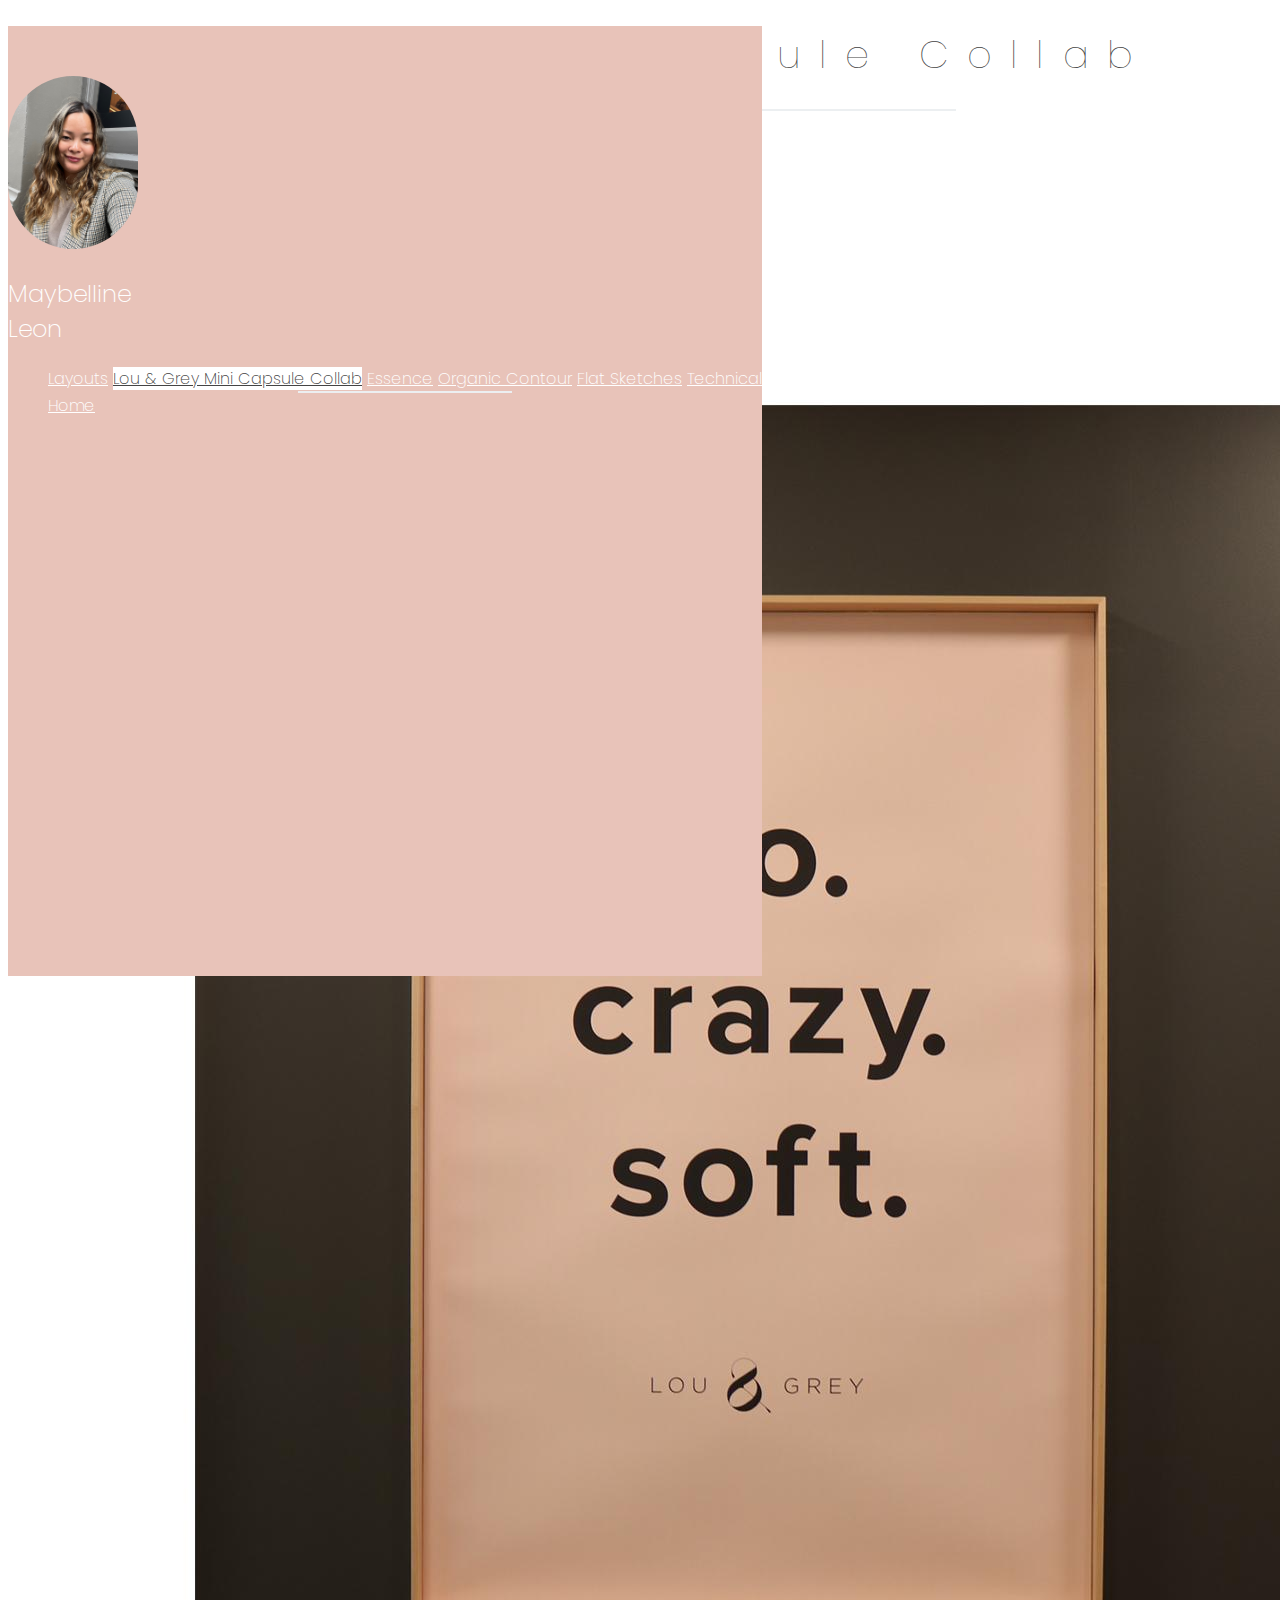
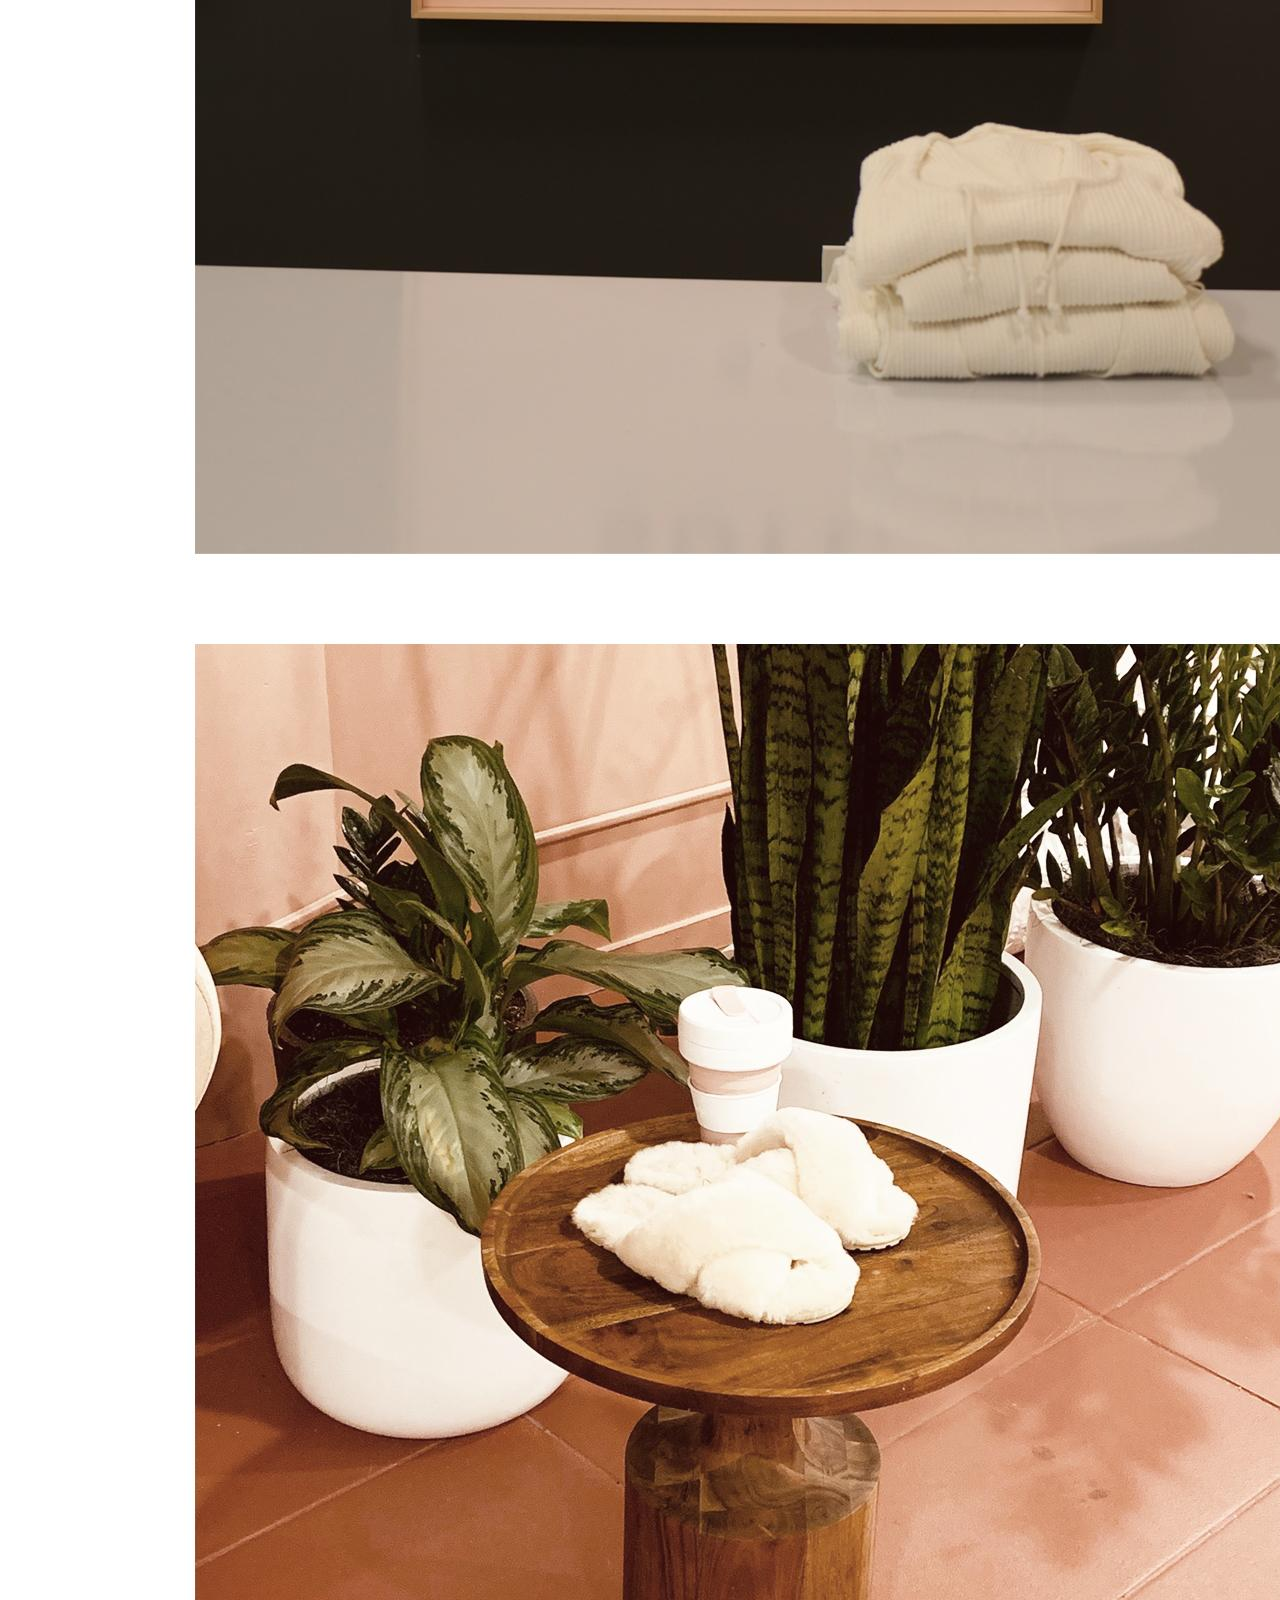
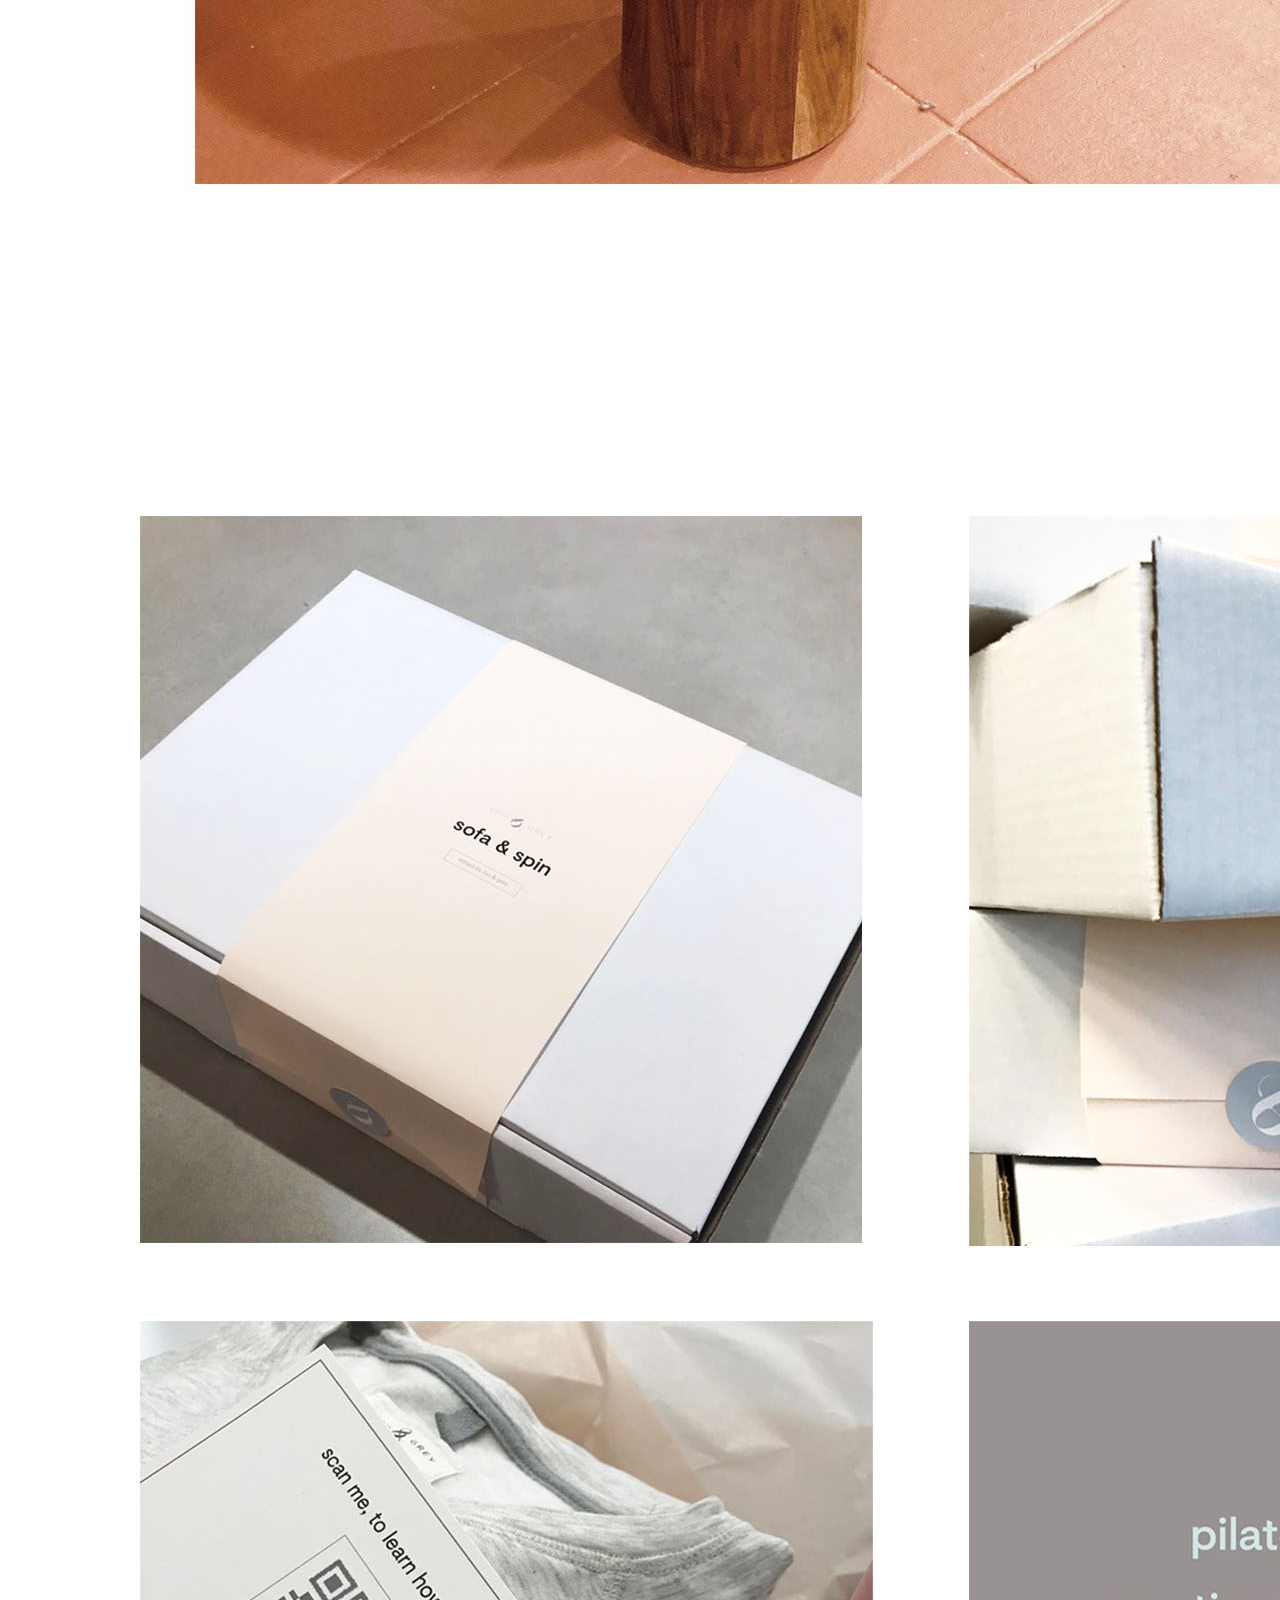
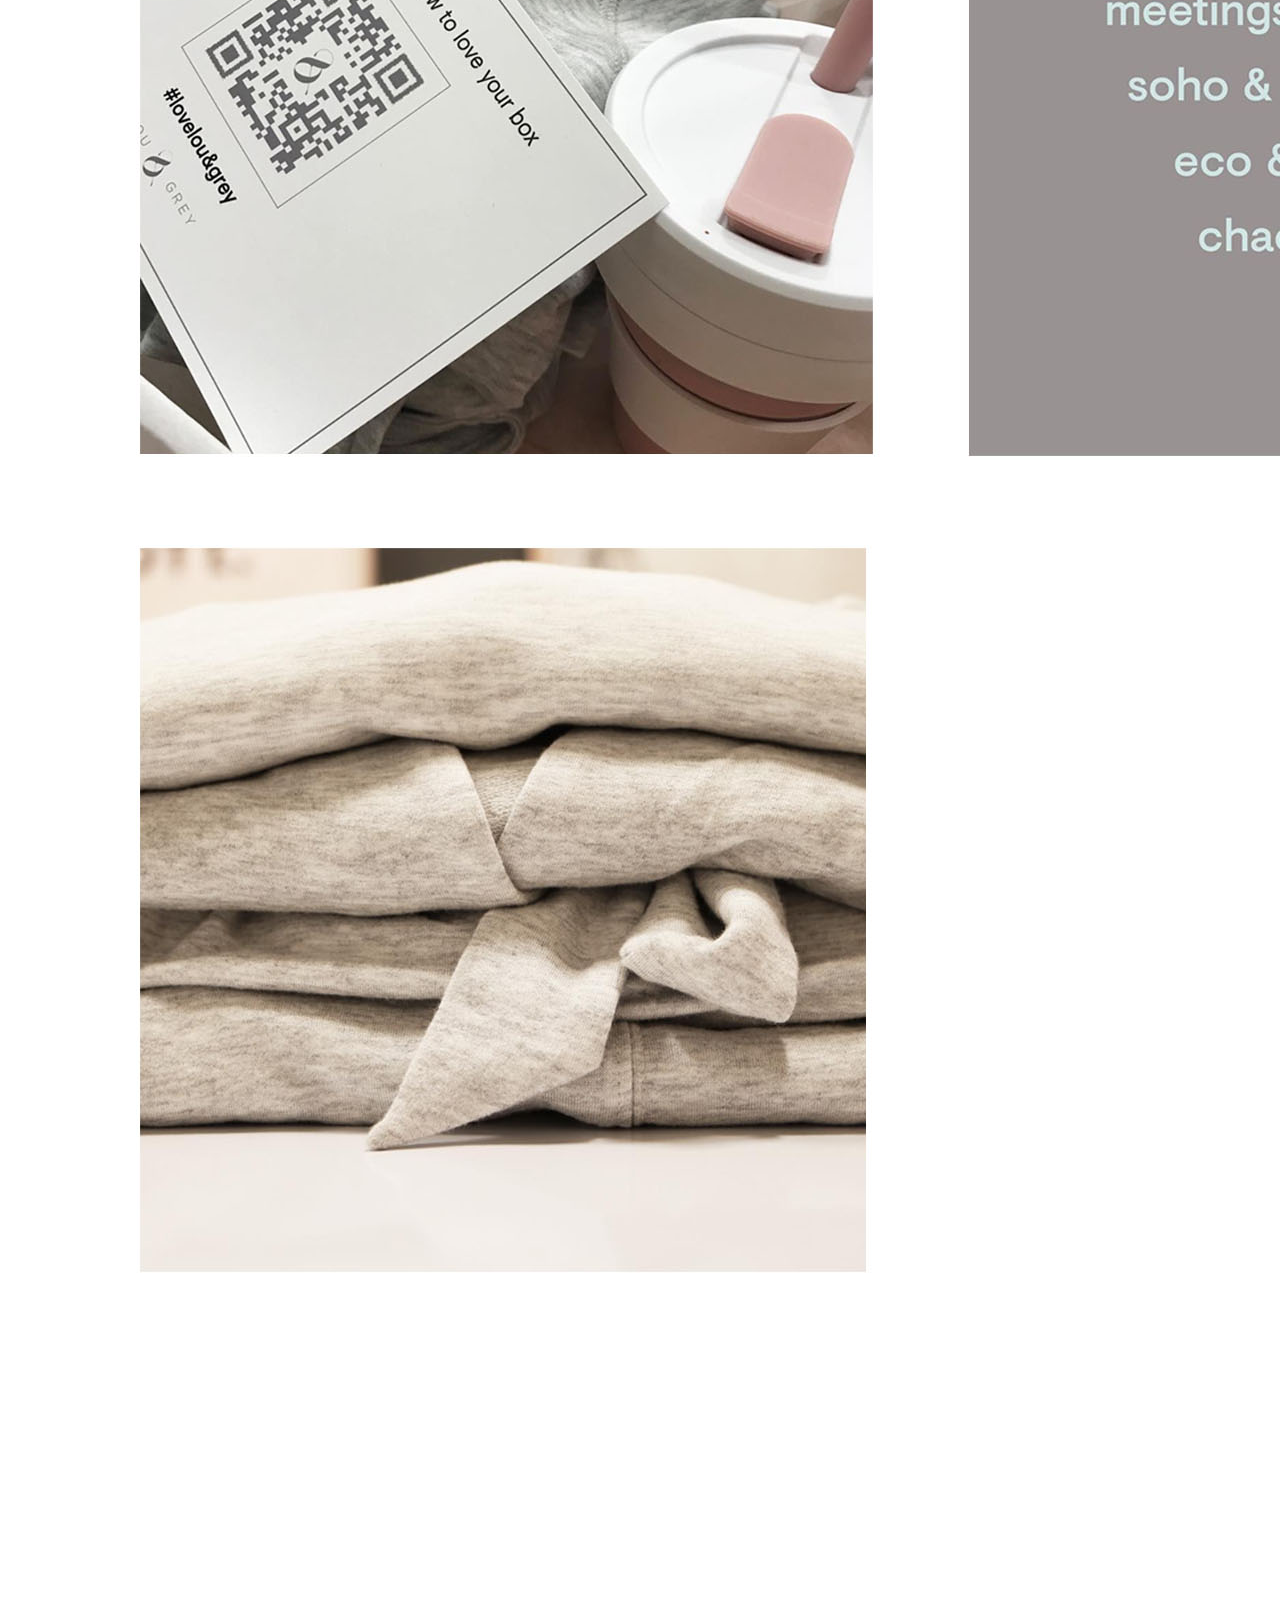
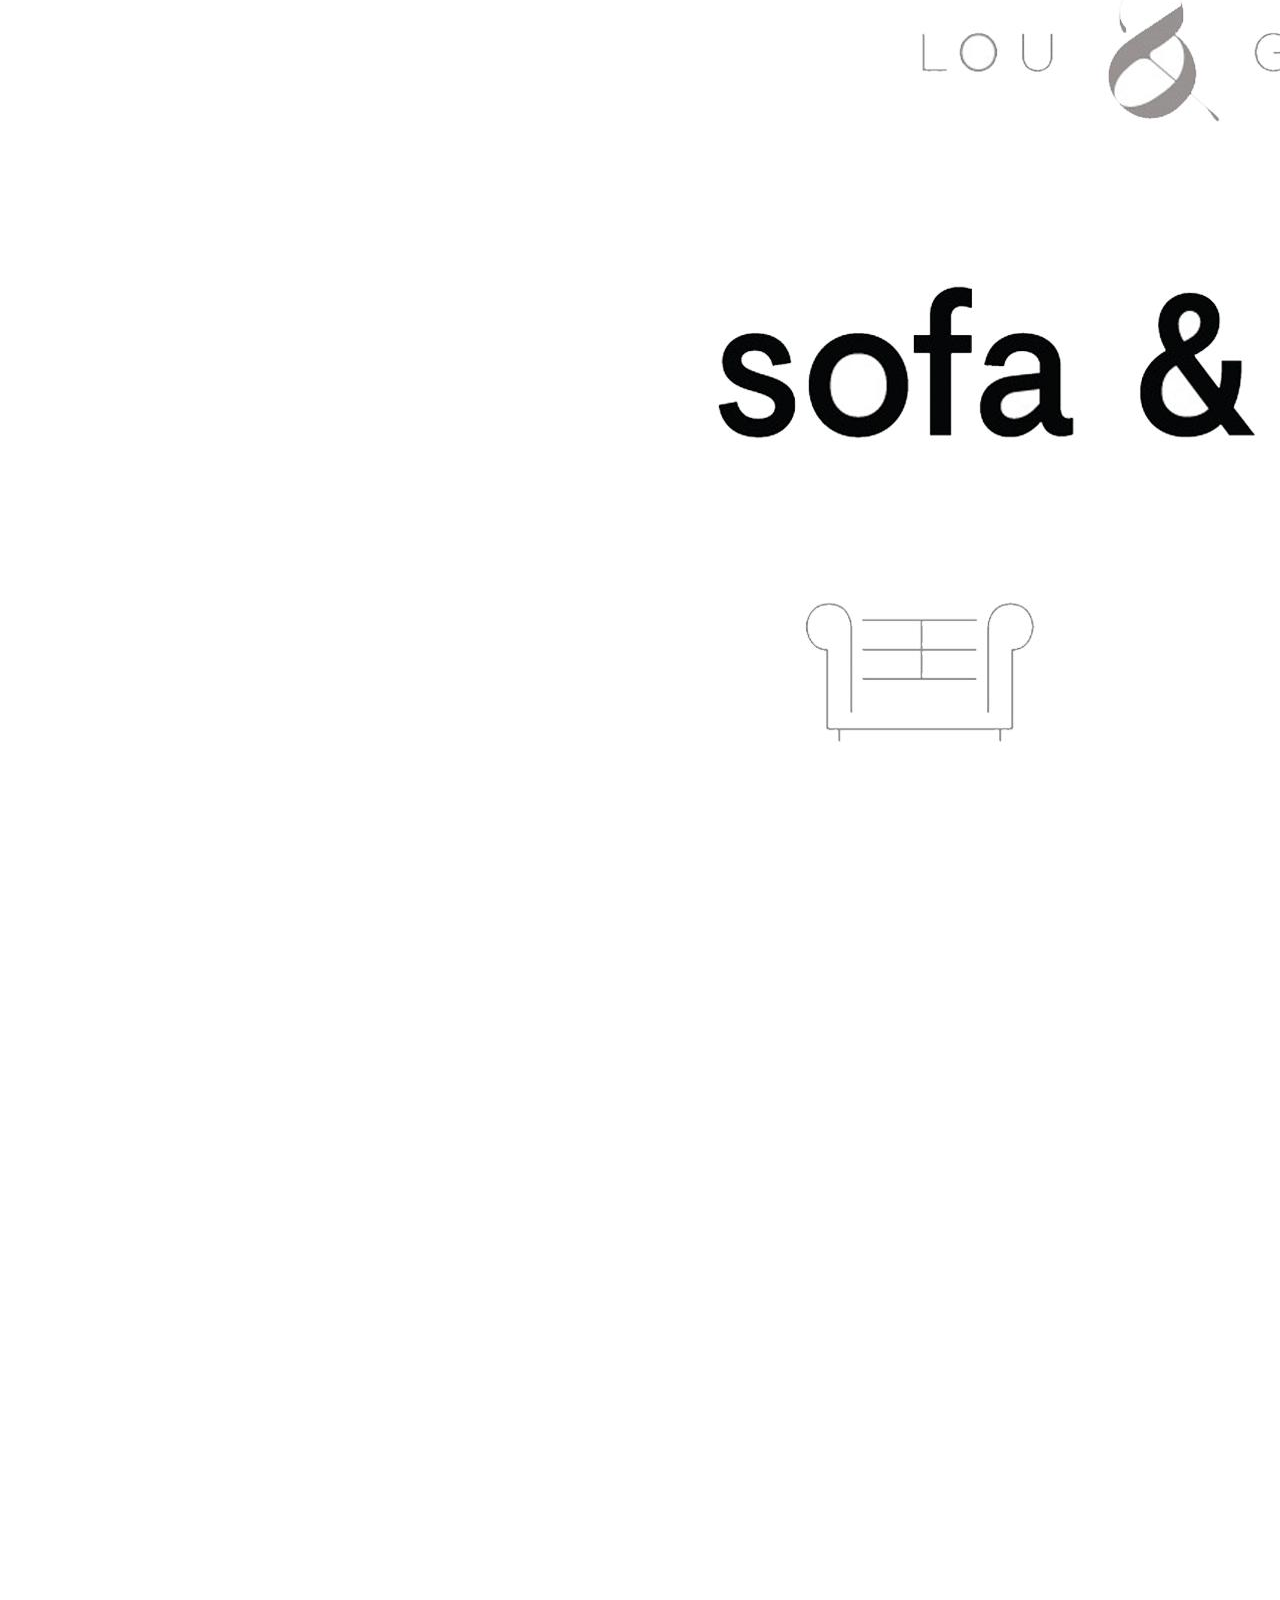
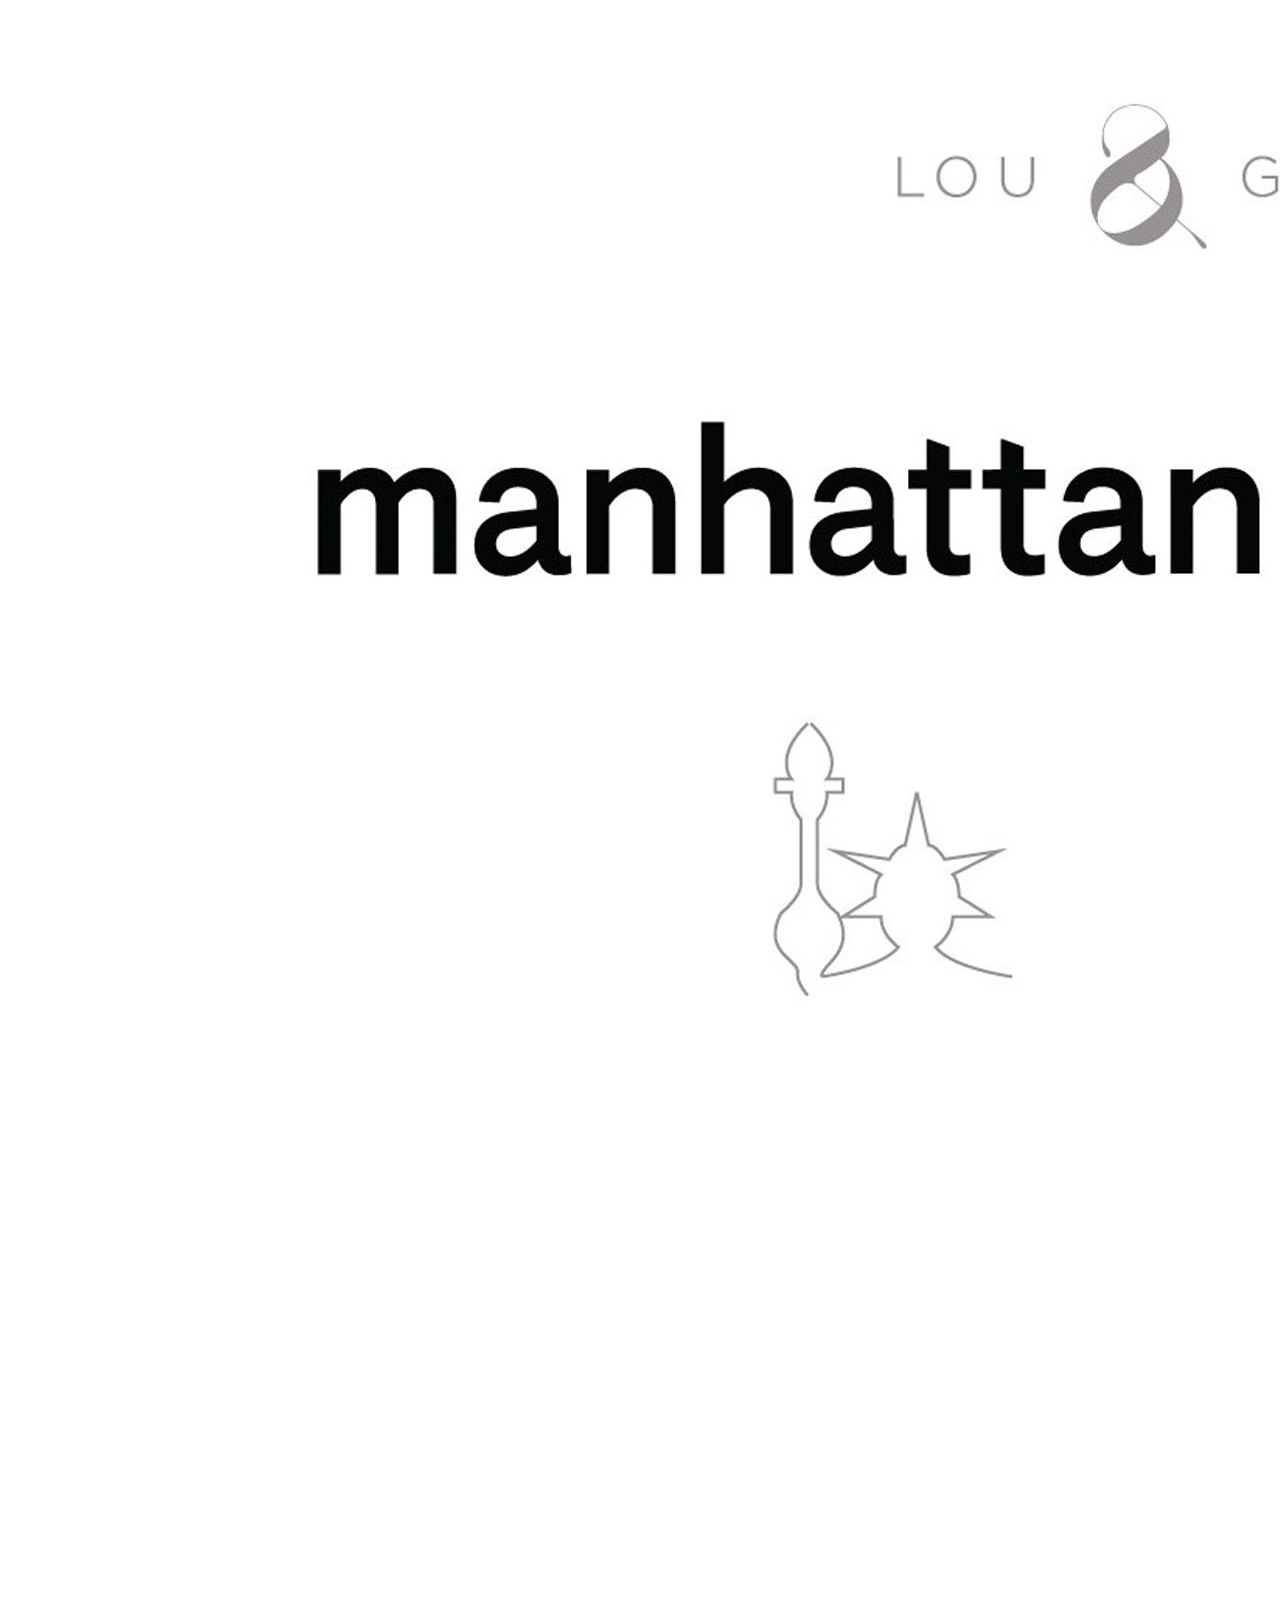
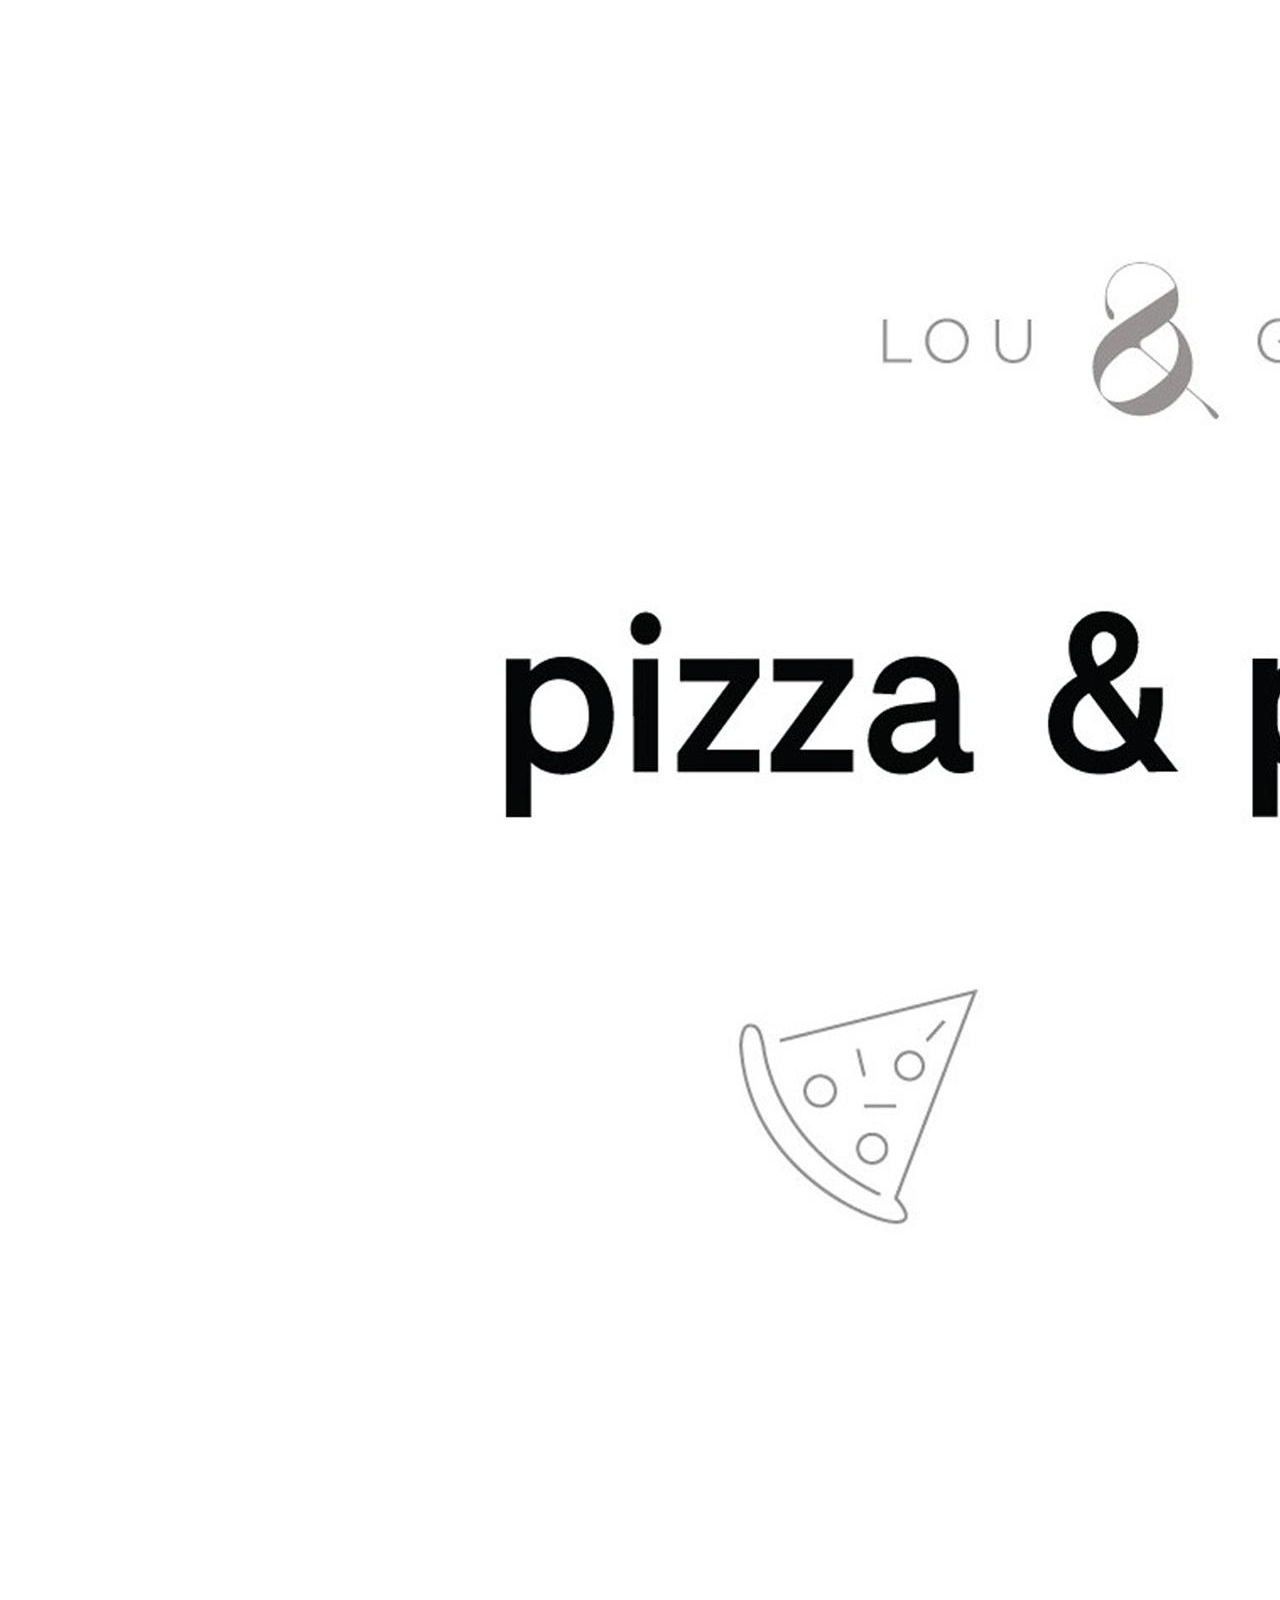
<file: Lou&grey.html>
<!doctype html>
<html lang="en">

<head>
    <!-- Required meta tags -->
    <meta charset="utf-8">
    <meta name="viewport" content="width=device-width, initial-scale=1">

    <!-- Bootstrap CSS -->
    <link href="https://cdn.jsdelivr.net/npm/bootstrap@5.0.0-beta1/dist/css/bootstrap.min.css" rel="stylesheet"
        integrity="sha384-giJF6kkoqNQ00vy+HMDP7azOuL0xtbfIcaT9wjKHr8RbDVddVHyTfAAsrekwKmP1" crossorigin="anonymous">
    <link rel="stylesheet" href="css/main.css">
    <title>Maybelline Leon</title>
</head>

<body>
    <div class="container-fluid super">
        <div class="row no-gutters">
            <nav class="col-3 text-center side-bar">
                <div class="">
                    <img class="profile-image" src="images/profile.jpg" width="130px" alt="">
                    <div class="name mt-4">
                        <h2>Maybelline<br>Leon</h2>
                    </div>
                    <div class="links mt-4">
                        <ul class="list-group">
                            <a href="layouts.html" class="list-group-item list-group-item-action">Layouts</a>
                            <a href="lou&grey.html" class="active-list-item  list-group-item">Lou & Grey Mini
                                Capsule Collab</a>
                            <a href="essence.html" class="list-group-item list-group-item-action">Essence</a>
                            <a href="organic-contour.html" class="list-group-item list-group-item-action">Organic
                                Contour</a>
                            <a href="flat-sketches.html" class="list-group-item list-group-item-action">Flat
                                Sketches</a>
                            <a href="tech-packs.html" class="list-group-item list-group-item-action">Technical</a>

                            <div class="my-border-side-bar mt-3 mb-2"></div>
                            <a href="index.html" class="list-group-item list-group-item-action">Home</a>
                        </ul>
                    </div>
                </div>
            </nav>
            <div class="col-md-9 offset-md-3 col-sm-12 main">

                <nav class="navbar album-title">
                    <div class="container-fluid">
                        <span class="navbar-text text-center" style="width: 100%;">
                            <h1>Lou & Grey Mini Capsule Collab</h1>
                        </span>
                        <div class="my-border"></div>
                    </div>
                </nav>

                <div class="row no-gutters">

                    <div class="col-12">
                        <div class="card" style="width: 100%;">
                            <img src="images/LOU & GREY MINI CAPSULE COLLAB/1.jpg" class="card-img-top" alt="...">
                            <div class="card-body">
                                <p class="card-text text-center my-5"></p>
                            </div>
                        </div>
                    </div>

                    <div class="col-12">
                        <div class="card" style="width: 100%;">
                            <img src="images/LOU & GREY MINI CAPSULE COLLAB/2.jpg" class="card-img-top" alt="...">
                            <div class="card-body">
                                <p class="card-text text-center my-5"></p>
                            </div>
                        </div>
                    </div>

                    <div class="col-12">
                        <div class="card" style="width: 100%;">
                            <img src="images/LOU & GREY MINI CAPSULE COLLAB/3.jpg" class="card-img-top" alt="...">
                            <div class="card-body">
                                <p class="card-text text-center my-5"></p>
                            </div>
                        </div>
                    </div>

                    <div class="col-12">
                        <div class="card" style="width: 100%;">
                            <img src="images/LOU & GREY MINI CAPSULE COLLAB/4.jpg" class="card-img-top" alt="...">
                            <div class="card-body">
                                <p class="card-text text-center my-5"></p>
                            </div>
                        </div>
                    </div>

                    <div class="col-12">
                        <div class="card" style="width: 100%;">
                            <img src="images/LOU & GREY MINI CAPSULE COLLAB/5.jpg" class="card-img-top" alt="...">
                            <div class="card-body">
                                <p class="card-text text-center my-5"></p>
                            </div>
                        </div>
                    </div>

                    <div class="col-12">
                        <div class="card" style="width: 100%;">
                            <img src="images/LOU & GREY MINI CAPSULE COLLAB/6.jpg" class="card-img-top" alt="...">
                            <div class="card-body">
                                <p class="card-text text-center my-5"></p>
                            </div>
                        </div>
                    </div>

                    <div class="col-12">
                        <div class="text-center" style="padding: 50px">
                            <a href="#">Back to Top</a>
                        </div>
                    </div>

                </div>
            </div>
        </div>
    </div>

    <!-- Modal -->
    <div class="modal fade" id="myModal" data-bs-backdrop="static" data-bs-keyboard="false" tabindex="-1"
        aria-labelledby="staticBackdropLabel" aria-hidden="true">
        <div class="modal-dialog modal-fullscreen">
            <div class="modal-content">
                <div class="modal-body">
                    <button style="position: absolute;" type="button" class="btn-close m-3 modal-close"
                        data-bs-dismiss="modal" aria-label="Close"></button>
                    <img src="images/CADS/18.jpg" class="modal-img" alt="...">
                </div>
            </div>
        </div>
    </div>

    <script>
        window.addEventListener('DOMContentLoaded', function () {
            document.body.classList.add('fade-in');
        });
    </script>
</body>

<script src="https://cdn.jsdelivr.net/npm/@popperjs/core@2.5.4/dist/umd/popper.min.js"
    integrity="sha384-q2kxQ16AaE6UbzuKqyBE9/u/KzioAlnx2maXQHiDX9d4/zp8Ok3f+M7DPm+Ib6IU"
    crossorigin="anonymous"></script>
<script src="https://cdn.jsdelivr.net/npm/bootstrap@5.0.0-beta1/dist/js/bootstrap.min.js"
    integrity="sha384-pQQkAEnwaBkjpqZ8RU1fF1AKtTcHJwFl3pblpTlHXybJjHpMYo79HY3hIi4NKxyj"
    crossorigin="anonymous"></script>

<script src="https://code.jquery.com/jquery-3.5.1.js" integrity="sha256-QWo7LDvxbWT2tbbQ97B53yJnYU3WhH/C8ycbRAkjPDc="
    crossorigin="anonymous"></script>
<script src="js/openimage.js" charset="utf-8"></script>

</html>
</file>
<file: css/main.css>
@import url('https://fonts.googleapis.com/css2?family=Poppins:wght@100;200;300;400;600;700&display=swap');

body {
    opacity: 0;
    transition: opacity 1s ease;
    color: #444;
    font-family: 'Poppins', sans-serif;
    font-weight: 200;

}

body.fade-in {
    opacity: 1;
}

.name h2 {
    font-weight: 200;
}

.card {
    margin-top: 30px;
    border-left: none;
    border-right: none;
    border-top: none;
    border-bottom: none;
}

.card:hover {
    cursor: zoom-in;
}

.album-title {
    min-height: 200px;
    width: 100%;
}

.album-title h1 {
    font-size: max(3vw, 1.5rem, 1rem);
    /* font-size: 2.5rem; */
    line-height: 1.5;
    letter-spacing: 1.2rem;
    font-weight: 100;
}

.profile-image {
    border-radius: 100px;
}

.side-bar {
    color: white;
    background-color: #e8c3b9;
    padding: 0px;
    padding-top: 50px;
    height: 100vh;
    position: fixed;
    z-index: 2;
}

.main {
    min-height: 100vh;
    padding-top: 0px;
    padding-bottom: 0px;
}

.main a {
    color: #444;
    text-decoration: none;
}

.list-group-item {
    color: white;
    border: none;
    background-color: inherit;
}

.list-group-item-action {
    transition: all .01s ease-in-out;
}

.list-group-item-action:hover {
    background-color: white;
    transition: all .3s ease-in-out;
}

.active-list-item {
    background-color: white;
    color: #444;
}

.cover-img {
    height: 100%;
    width: 100%;
    object-fit: cover;
    transition: all .3s ease-in-out;
}

.cover-img:hover {
    transform: scale(1.1);
    /* filter: grayscale(80%); */
}

.overlay {
    background-color: rgba(0, 0, 0, 0);
    display: flex;
    height: 100%;
    width: 100%;
    position: absolute;
    top: 50%;
    left: 50%;
    transform: translate(-50%, -50%);
    z-index: 1;
}

.overlay-phone {}

.overlay:hover~.cover-img {
    transform: scale(1.1);
    /* filter: grayscale(80%); */
}

.overlay:hover~.centered {
    background-color: rgba(255, 255, 255, 0.7);
    color: #444;
    backdrop-filter: blur(5px);
    transition: all .3s ease-in-out;
}

.wrapper {
    overflow: hidden;
    width: 100%;
    height: 500px;
    position: relative;
    color: white;
}

.wrapper-full {
    overflow: hidden;
    width: 100%;
    position: relative;
    color: white;
}

.wrapper .centered {
    display: flex;
    text-align: center;
    align-items: center;
    justify-content: center;
    background-color: rgba(255, 255, 255, 0);
    color: rgba(255, 255, 255, 0);
    height: 80%;
    width: 80%;
    position: absolute;
    top: 50%;
    left: 50%;
    transform: translate(-50%, -50%);
    transition: all .3s ease-in-out;
}

.mobile-centered {
    color: black;
    display: flex;
    text-align: center;
    align-items: center;
    justify-content: center;
    background-color: rgba(255, 255, 255, 0.5);
    backdrop-filter: blur(5px);
    max-height: 50%;
    width: 100%;
    position: absolute;
    top: 50%;
    left: 50%;
    transform: translate(-50%, -50%);
}

.wrapper h1 {
    font-weight: 200;
    font-size: 3rem;
}

.cover-link {
    display: flex;
    text-align: center;
    align-items: center;
}

.my-border {
    border-top: 2px solid rgba(236, 239, 241, 1);
    margin: 0px auto 0;
    position: relative;
    width: 50%;
}

.my-border:before {
    background-color: #e8c3b9;
    content: '';
    height: 10px;
    left: 50%;
    margin-left: -50px;
    position: absolute;
    top: -4px;
    width: 100px;
}

.my-border-side-bar {
    border-top: 2px solid rgba(236, 239, 241, 1);
    margin: 0px auto 0;
    position: relative;
    width: 30%;
}

#navbar-top a {
    color: #292b2c;
}

.modal-img {
    display: block;
    margin-left: auto;
    margin-right: auto;
    height: 100%;
    width: 100%;
    object-fit: contain;
}

@media only screen and (max-width: 767.98px) {
    body {
        padding-top: 50px;
    }

    .wrapper .centered {
        display: none;
    }

    .side-bar {
        display: none;
    }

    .my-border {
        width: 90%;
    }

    .my-border:before {
        display: none;
    }
}

@media only screen and (min-width: 768px) {
    #navbar-top {
        display: none;
    }

    .mobile-centered {
        display: none;
    }
}

@media only screen and (max-width: 992px) {
    .wrapper-full {
        overflow: hidden;
        width: 100%;
        height: 500px;
        position: relative;
        color: white;
    }
}
</file>
